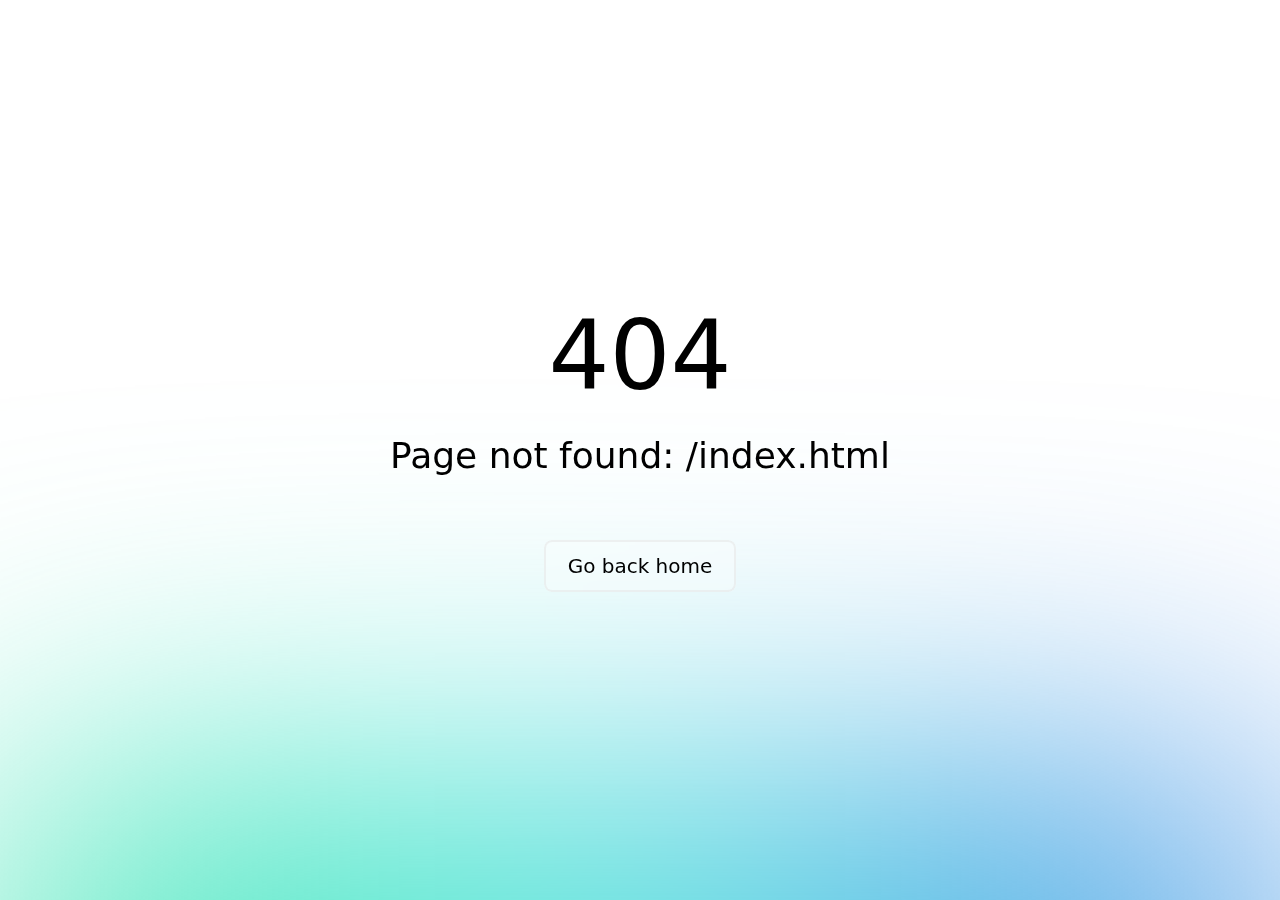
<file: index.html>
<!DOCTYPE html><html  data-capo=""><head><meta charset="utf-8">
<meta name="viewport" content="width=device-width, initial-scale=1">
<link rel="stylesheet" href="/_nuxt/entry.ke_vcXfY.css" crossorigin>
<link rel="modulepreload" as="script" crossorigin href="/_nuxt/Cnx3c5PK.js">
<link rel="prefetch" as="script" crossorigin href="/_nuxt/J--K7t5g.js">
<link rel="prefetch" as="script" crossorigin href="/_nuxt/CaP7E6I8.js">
<link rel="prefetch" as="script" crossorigin href="/_nuxt/C3JRzAoH.js">
<link rel="prefetch" as="script" crossorigin href="/_nuxt/B9z6e1VF.js">
<link rel="prefetch" as="script" crossorigin href="/_nuxt/DwtUDrtU.js">
<link rel="prefetch" as="script" crossorigin href="/_nuxt/Bx_xIVoU.js">
<link rel="prefetch" as="script" crossorigin href="/_nuxt/BbLbQME0.js">
<link rel="prefetch" as="script" crossorigin href="/_nuxt/C-MUXVym.js">
<link rel="prefetch" as="script" crossorigin href="/_nuxt/BAMn1rg8.js">
<link rel="prefetch" as="script" crossorigin href="/_nuxt/DNVlPoUs.js">
<link rel="prefetch" as="script" crossorigin href="/_nuxt/eeJ2QJYp.js">
<link rel="prefetch" as="script" crossorigin href="/_nuxt/C6VC8oK4.js">
<link rel="prefetch" as="style" crossorigin href="/_nuxt/error-404.C3V-3Mc4.css">
<link rel="prefetch" as="script" crossorigin href="/_nuxt/HrDuGGhW.js">
<link rel="prefetch" as="script" crossorigin href="/_nuxt/DlAUqK2U.js">
<link rel="prefetch" as="style" crossorigin href="/_nuxt/error-500.dGVH929u.css">
<link rel="prefetch" as="script" crossorigin href="/_nuxt/hTAjrW7x.js">
<script type="module" src="/_nuxt/Cnx3c5PK.js" crossorigin></script></head><body><div id="__nuxt"></div><div id="teleports"></div><script type="application/json" data-nuxt-data="nuxt-app" data-ssr="false" id="__NUXT_DATA__">[{"prerenderedAt":1,"serverRendered":2},1763934556372,false]</script>
<script>window.__NUXT__={};window.__NUXT__.config={public:{apiBase:"https://api.kompagnon.app",tinymceApiKey:"rh94623y86575qrj04nyduzxsrhx2n6v9hi1pwz2c4idlt9i"},app:{baseURL:"/",buildId:"8f726e1f-421a-42e0-b3cd-a9b4e7fbfcc7",buildAssetsDir:"/_nuxt/",cdnURL:""}}</script></body></html>
</file>
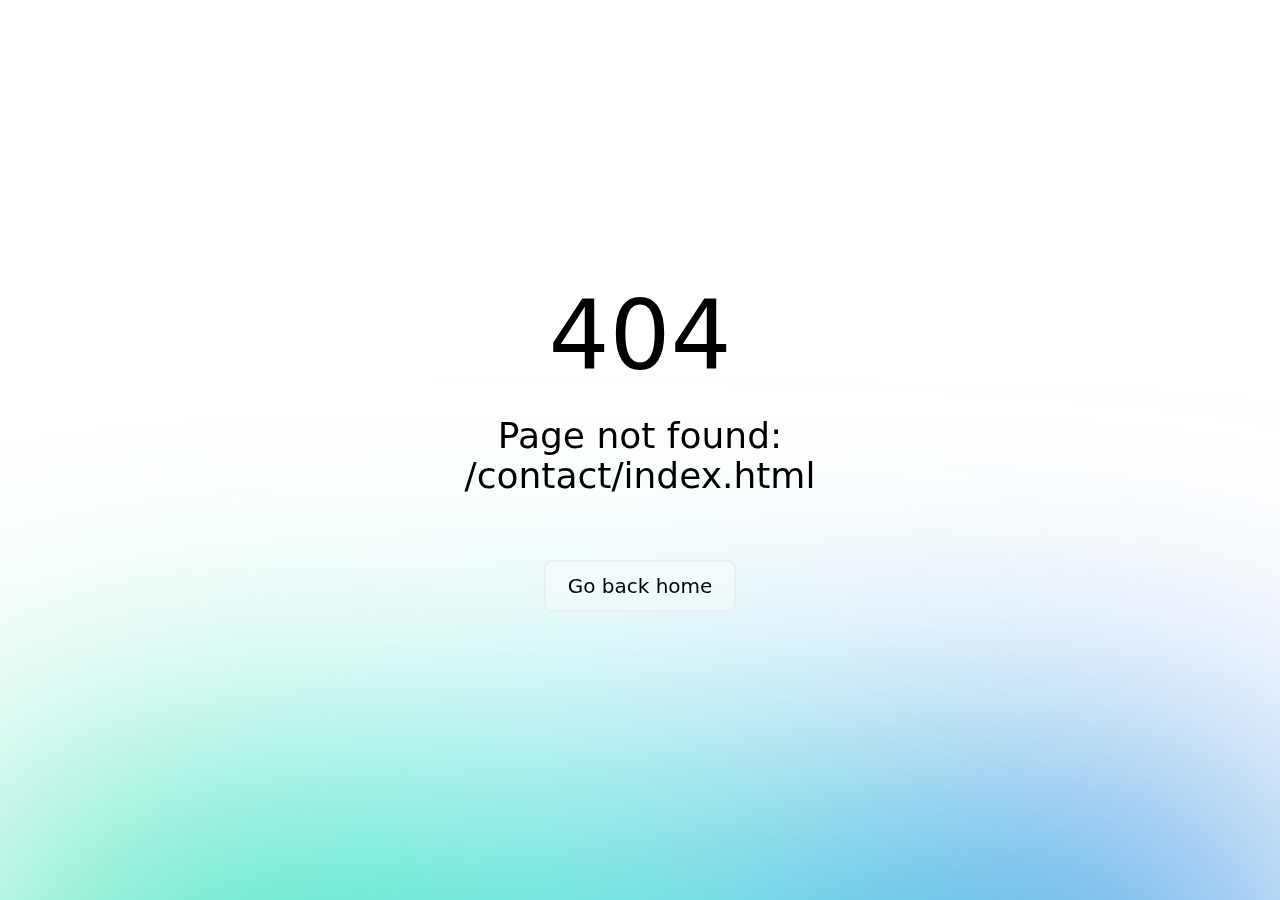
<file: contact/index.html>
<!DOCTYPE html><html  data-capo=""><head><meta charset="utf-8">
<meta name="viewport" content="width=device-width, initial-scale=1">
<link rel="stylesheet" href="/_nuxt/entry.ke_vcXfY.css" crossorigin>
<link rel="modulepreload" as="script" crossorigin href="/_nuxt/Cnx3c5PK.js">
<link rel="prefetch" as="script" crossorigin href="/_nuxt/J--K7t5g.js">
<link rel="prefetch" as="script" crossorigin href="/_nuxt/CaP7E6I8.js">
<link rel="prefetch" as="script" crossorigin href="/_nuxt/C3JRzAoH.js">
<link rel="prefetch" as="script" crossorigin href="/_nuxt/B9z6e1VF.js">
<link rel="prefetch" as="script" crossorigin href="/_nuxt/DwtUDrtU.js">
<link rel="prefetch" as="script" crossorigin href="/_nuxt/Bx_xIVoU.js">
<link rel="prefetch" as="script" crossorigin href="/_nuxt/BbLbQME0.js">
<link rel="prefetch" as="script" crossorigin href="/_nuxt/C-MUXVym.js">
<link rel="prefetch" as="script" crossorigin href="/_nuxt/BAMn1rg8.js">
<link rel="prefetch" as="script" crossorigin href="/_nuxt/DNVlPoUs.js">
<link rel="prefetch" as="script" crossorigin href="/_nuxt/eeJ2QJYp.js">
<link rel="prefetch" as="script" crossorigin href="/_nuxt/C6VC8oK4.js">
<link rel="prefetch" as="style" crossorigin href="/_nuxt/error-404.C3V-3Mc4.css">
<link rel="prefetch" as="script" crossorigin href="/_nuxt/HrDuGGhW.js">
<link rel="prefetch" as="script" crossorigin href="/_nuxt/DlAUqK2U.js">
<link rel="prefetch" as="style" crossorigin href="/_nuxt/error-500.dGVH929u.css">
<link rel="prefetch" as="script" crossorigin href="/_nuxt/hTAjrW7x.js">
<script type="module" src="/_nuxt/Cnx3c5PK.js" crossorigin></script></head><body><div id="__nuxt"></div><div id="teleports"></div><script type="application/json" data-nuxt-data="nuxt-app" data-ssr="false" id="__NUXT_DATA__">[{"prerenderedAt":1,"serverRendered":2},1763935479744,false]</script>
<script>window.__NUXT__={};window.__NUXT__.config={public:{apiBase:"https://api.kompagnon.app/api",tinymceApiKey:"rh94623y86575qrj04nyduzxsrhx2n6v9hi1pwz2c4idlt9i"},app:{baseURL:"/",buildId:"27fdfcca-d915-48a9-896e-9f66cb6ed586",buildAssetsDir:"/_nuxt/",cdnURL:""}}</script></body></html>
</file>
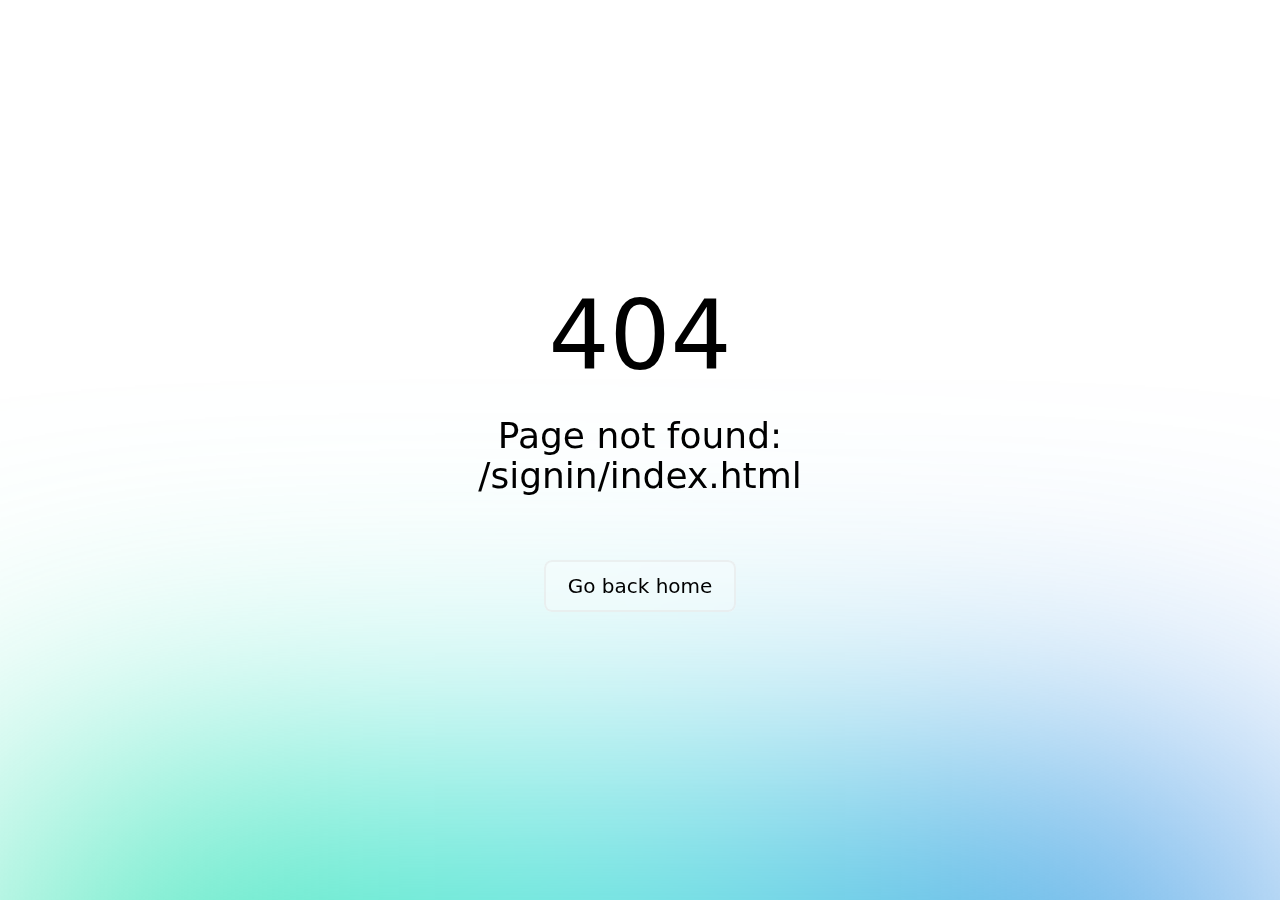
<file: signin/index.html>
<!DOCTYPE html><html  data-capo=""><head><meta charset="utf-8">
<meta name="viewport" content="width=device-width, initial-scale=1">
<link rel="stylesheet" href="/_nuxt/entry.ke_vcXfY.css" crossorigin>
<link rel="modulepreload" as="script" crossorigin href="/_nuxt/Cnx3c5PK.js">
<link rel="prefetch" as="script" crossorigin href="/_nuxt/J--K7t5g.js">
<link rel="prefetch" as="script" crossorigin href="/_nuxt/CaP7E6I8.js">
<link rel="prefetch" as="script" crossorigin href="/_nuxt/C3JRzAoH.js">
<link rel="prefetch" as="script" crossorigin href="/_nuxt/B9z6e1VF.js">
<link rel="prefetch" as="script" crossorigin href="/_nuxt/DwtUDrtU.js">
<link rel="prefetch" as="script" crossorigin href="/_nuxt/Bx_xIVoU.js">
<link rel="prefetch" as="script" crossorigin href="/_nuxt/BbLbQME0.js">
<link rel="prefetch" as="script" crossorigin href="/_nuxt/C-MUXVym.js">
<link rel="prefetch" as="script" crossorigin href="/_nuxt/BAMn1rg8.js">
<link rel="prefetch" as="script" crossorigin href="/_nuxt/DNVlPoUs.js">
<link rel="prefetch" as="script" crossorigin href="/_nuxt/eeJ2QJYp.js">
<link rel="prefetch" as="script" crossorigin href="/_nuxt/C6VC8oK4.js">
<link rel="prefetch" as="style" crossorigin href="/_nuxt/error-404.C3V-3Mc4.css">
<link rel="prefetch" as="script" crossorigin href="/_nuxt/HrDuGGhW.js">
<link rel="prefetch" as="script" crossorigin href="/_nuxt/DlAUqK2U.js">
<link rel="prefetch" as="style" crossorigin href="/_nuxt/error-500.dGVH929u.css">
<link rel="prefetch" as="script" crossorigin href="/_nuxt/hTAjrW7x.js">
<script type="module" src="/_nuxt/Cnx3c5PK.js" crossorigin></script></head><body><div id="__nuxt"></div><div id="teleports"></div><script type="application/json" data-nuxt-data="nuxt-app" data-ssr="false" id="__NUXT_DATA__">[{"prerenderedAt":1,"serverRendered":2},1763934556371,false]</script>
<script>window.__NUXT__={};window.__NUXT__.config={public:{apiBase:"https://api.kompagnon.app",tinymceApiKey:"rh94623y86575qrj04nyduzxsrhx2n6v9hi1pwz2c4idlt9i"},app:{baseURL:"/",buildId:"8f726e1f-421a-42e0-b3cd-a9b4e7fbfcc7",buildAssetsDir:"/_nuxt/",cdnURL:""}}</script></body></html>
</file>
<file: _nuxt/error-404.C3V-3Mc4.css>
.spotlight[data-v-c2c324f7]{background:linear-gradient(45deg,#00dc82,#36e4da 50%,#0047e1);bottom:-30vh;filter:blur(20vh);height:40vh}.gradient-border[data-v-c2c324f7]{-webkit-backdrop-filter:blur(10px);backdrop-filter:blur(10px);border-radius:.5rem;position:relative}@media (prefers-color-scheme:light){.gradient-border[data-v-c2c324f7]{background-color:#ffffff4d}.gradient-border[data-v-c2c324f7]:before{background:linear-gradient(90deg,#e2e2e2,#e2e2e2 25%,#00dc82,#36e4da 75%,#0047e1)}}@media (prefers-color-scheme:dark){.gradient-border[data-v-c2c324f7]{background-color:#1414144d}.gradient-border[data-v-c2c324f7]:before{background:linear-gradient(90deg,#303030,#303030 25%,#00dc82,#36e4da 75%,#0047e1)}}.gradient-border[data-v-c2c324f7]:before{background-size:400% auto;border-radius:.5rem;bottom:0;content:"";left:0;-webkit-mask:linear-gradient(#fff 0 0) content-box,linear-gradient(#fff 0 0);mask:linear-gradient(#fff 0 0) content-box,linear-gradient(#fff 0 0);-webkit-mask-composite:xor;mask-composite:exclude;opacity:.5;padding:2px;position:absolute;right:0;top:0;transition:background-position .3s ease-in-out,opacity .2s ease-in-out;width:100%}.gradient-border[data-v-c2c324f7]:hover:before{background-position:-50% 0;opacity:1}.fixed[data-v-c2c324f7]{position:fixed}.left-0[data-v-c2c324f7]{left:0}.right-0[data-v-c2c324f7]{right:0}.z-10[data-v-c2c324f7]{z-index:10}.z-20[data-v-c2c324f7]{z-index:20}.grid[data-v-c2c324f7]{display:grid}.mb-16[data-v-c2c324f7]{margin-bottom:4rem}.mb-8[data-v-c2c324f7]{margin-bottom:2rem}.max-w-520px[data-v-c2c324f7]{max-width:520px}.min-h-screen[data-v-c2c324f7]{min-height:100vh}.w-full[data-v-c2c324f7]{width:100%}.flex[data-v-c2c324f7]{display:flex}.cursor-pointer[data-v-c2c324f7]{cursor:pointer}.place-content-center[data-v-c2c324f7]{place-content:center}.items-center[data-v-c2c324f7]{align-items:center}.justify-center[data-v-c2c324f7]{justify-content:center}.overflow-hidden[data-v-c2c324f7]{overflow:hidden}.bg-white[data-v-c2c324f7]{--un-bg-opacity:1;background-color:rgb(255 255 255/var(--un-bg-opacity))}.px-4[data-v-c2c324f7]{padding-left:1rem;padding-right:1rem}.px-8[data-v-c2c324f7]{padding-left:2rem;padding-right:2rem}.py-2[data-v-c2c324f7]{padding-bottom:.5rem;padding-top:.5rem}.text-center[data-v-c2c324f7]{text-align:center}.text-8xl[data-v-c2c324f7]{font-size:6rem;line-height:1}.text-xl[data-v-c2c324f7]{font-size:1.25rem;line-height:1.75rem}.text-black[data-v-c2c324f7]{--un-text-opacity:1;color:rgb(0 0 0/var(--un-text-opacity))}.font-light[data-v-c2c324f7]{font-weight:300}.font-medium[data-v-c2c324f7]{font-weight:500}.leading-tight[data-v-c2c324f7]{line-height:1.25}.font-sans[data-v-c2c324f7]{font-family:ui-sans-serif,system-ui,-apple-system,BlinkMacSystemFont,Segoe UI,Roboto,Helvetica Neue,Arial,Noto Sans,sans-serif,Apple Color Emoji,Segoe UI Emoji,Segoe UI Symbol,Noto Color Emoji}.antialiased[data-v-c2c324f7]{-webkit-font-smoothing:antialiased;-moz-osx-font-smoothing:grayscale}@media (prefers-color-scheme:dark){.dark\:bg-black[data-v-c2c324f7]{--un-bg-opacity:1;background-color:rgb(0 0 0/var(--un-bg-opacity))}.dark\:text-white[data-v-c2c324f7]{--un-text-opacity:1;color:rgb(255 255 255/var(--un-text-opacity))}}@media (min-width:640px){.sm\:px-0[data-v-c2c324f7]{padding-left:0;padding-right:0}.sm\:px-6[data-v-c2c324f7]{padding-left:1.5rem;padding-right:1.5rem}.sm\:py-3[data-v-c2c324f7]{padding-bottom:.75rem;padding-top:.75rem}.sm\:text-4xl[data-v-c2c324f7]{font-size:2.25rem;line-height:2.5rem}.sm\:text-xl[data-v-c2c324f7]{font-size:1.25rem;line-height:1.75rem}}
</file>
<file: _nuxt/error-500.dGVH929u.css>
.spotlight[data-v-3726f659]{background:linear-gradient(45deg,#00dc82,#36e4da 50%,#0047e1);filter:blur(20vh)}.fixed[data-v-3726f659]{position:fixed}.-bottom-1\/2[data-v-3726f659]{bottom:-50%}.left-0[data-v-3726f659]{left:0}.right-0[data-v-3726f659]{right:0}.grid[data-v-3726f659]{display:grid}.mb-16[data-v-3726f659]{margin-bottom:4rem}.mb-8[data-v-3726f659]{margin-bottom:2rem}.h-1\/2[data-v-3726f659]{height:50%}.max-w-520px[data-v-3726f659]{max-width:520px}.min-h-screen[data-v-3726f659]{min-height:100vh}.place-content-center[data-v-3726f659]{place-content:center}.overflow-hidden[data-v-3726f659]{overflow:hidden}.bg-white[data-v-3726f659]{--un-bg-opacity:1;background-color:rgb(255 255 255/var(--un-bg-opacity))}.px-8[data-v-3726f659]{padding-left:2rem;padding-right:2rem}.text-center[data-v-3726f659]{text-align:center}.text-8xl[data-v-3726f659]{font-size:6rem;line-height:1}.text-xl[data-v-3726f659]{font-size:1.25rem;line-height:1.75rem}.text-black[data-v-3726f659]{--un-text-opacity:1;color:rgb(0 0 0/var(--un-text-opacity))}.font-light[data-v-3726f659]{font-weight:300}.font-medium[data-v-3726f659]{font-weight:500}.leading-tight[data-v-3726f659]{line-height:1.25}.font-sans[data-v-3726f659]{font-family:ui-sans-serif,system-ui,-apple-system,BlinkMacSystemFont,Segoe UI,Roboto,Helvetica Neue,Arial,Noto Sans,sans-serif,Apple Color Emoji,Segoe UI Emoji,Segoe UI Symbol,Noto Color Emoji}.antialiased[data-v-3726f659]{-webkit-font-smoothing:antialiased;-moz-osx-font-smoothing:grayscale}@media (prefers-color-scheme:dark){.dark\:bg-black[data-v-3726f659]{--un-bg-opacity:1;background-color:rgb(0 0 0/var(--un-bg-opacity))}.dark\:text-white[data-v-3726f659]{--un-text-opacity:1;color:rgb(255 255 255/var(--un-text-opacity))}}@media (min-width:640px){.sm\:px-0[data-v-3726f659]{padding-left:0;padding-right:0}.sm\:text-4xl[data-v-3726f659]{font-size:2.25rem;line-height:2.5rem}}
</file>
